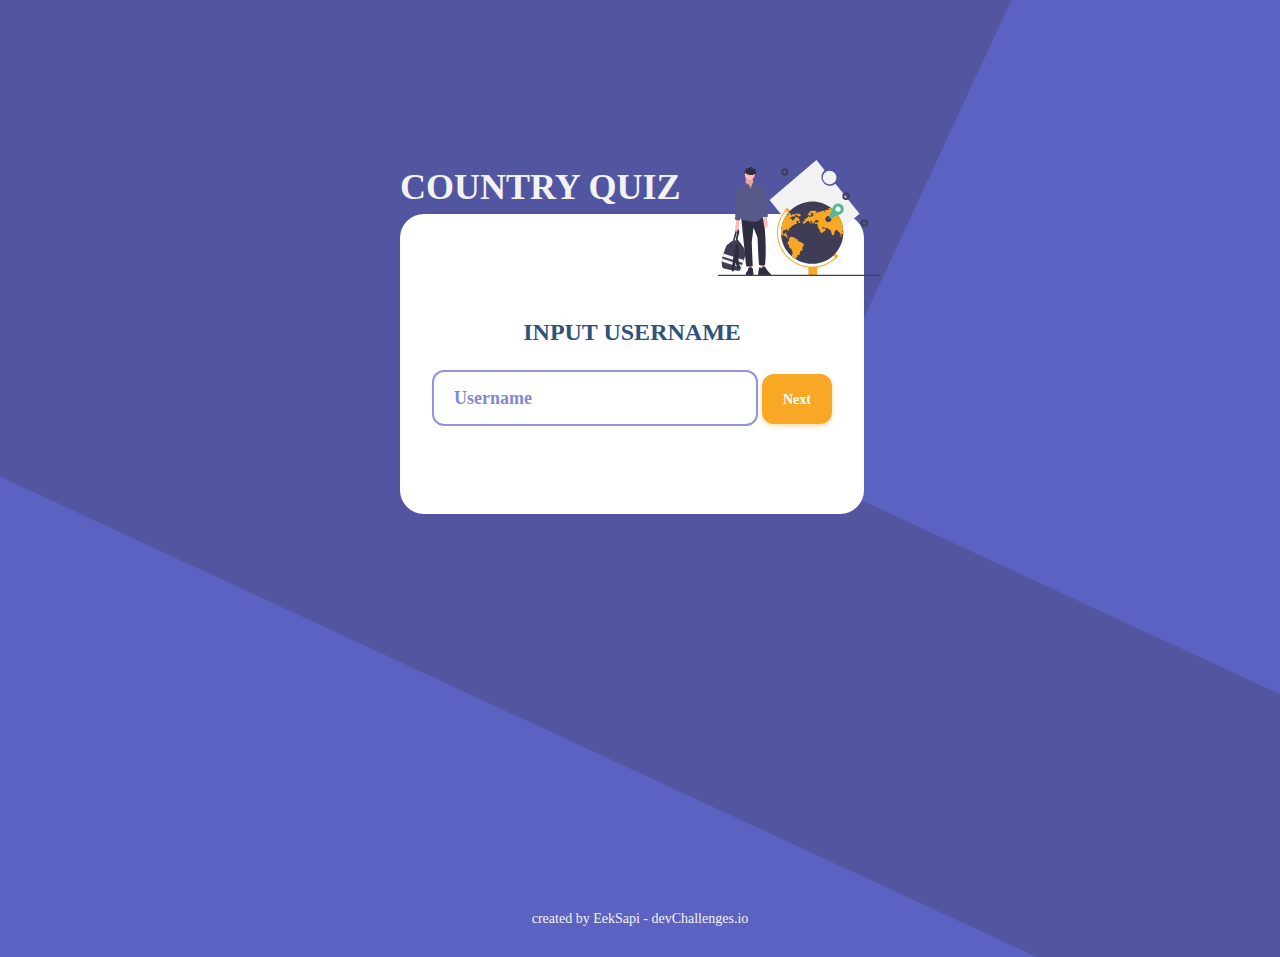
<file: index.html>
<!DOCTYPE html>
<html lang="en">
  <head>
    <meta charset="utf-8" />
    <meta name="viewport"content="width=device-width, initial-scale=1, maximum-scale=5"/>
    <link rel="icon" href="icon/undraw_winners_ao2o 2.svg" />
    <link rel="stylesheet" href="style/styles.css" />
    <link rel="stylesheet" href="style/mobile.css" />
    <title>Country Quiz</title>
  </head>

  <body>
    <div class="box">
      <div id="ans" style="display: none;"></div>
      <img src="icon/undraw_adventure_4hum 1.svg" alt="" class="image-icon">
      <div class="title">COUNTRY QUIZ</div>
      <div class="input-box">
        <form action="question.html">
            <div id="question" class="question">INPUT USERNAME</div>
            <input required id="input" class="input" type="text" placeholder="Username">
            <button type="submit" class="nextt">
                <a>Next</a>
            </button>
        </form>
      </div>
    </div>
    <div class="watermark">
      created by 
      <a href="https://github.com/EekSapi" class="ref">EekSapi</a> 
      - <a href="https://devchallenges.io/" class="ref">devChallenges.io</a>
    </div>
  </body>

  <script src="script.js"></script>

</html>
</file>
<file: style/styles.css>
body{
    background: url(background.png) ;
    margin: 160px 20px 0 20px;
    background-position: center;
    background-repeat: no-repeat;
}

.box{
    max-width: 480px;
    height: 515px;
    margin: auto;
}

.title{
    font-family: 'Poppins';
    font-style: normal;
    font-weight: 700;
    font-size: 36px;
    line-height: 54px;
    color: #F2F2F2;
}

.image-icon{
    display: block;
    float: right;
    margin-left: auto ;
    position: relative;
}

.input-box{
    text-align: center;
    width: 464px;
    height: 300px;
    background: #FFFFFF;
    border-radius: 24px;
}

.flag{
    padding: 70px 30px 0 30px;
}

.question{
    padding: 100px 30px 0 30px;
    text-align: center;
    font-family: 'Poppins';
    font-style: normal;
    font-weight: 700;
    font-size: 24px;
    line-height: 36px;
    color: #2F527B;
}

input{
    margin-top: 20px;
    width: 300px;
    height: 50px;
    border-radius: 12px;
    padding-left: 20px;
    font-family: 'Poppins';
    font-style: normal;
    font-weight: 700;
    font-size: 18px;
    line-height: 27px;
    color: rgba(96, 102, 208, 0.8);
    background: #FFFFFF;
    border: 2px solid rgba(96, 102, 208, 0.7);
    border-radius: 12px;
    outline-style: none;
}

input::placeholder{
    color: rgba(96, 102, 208, 0.8);
}

.nextt{
    cursor: pointer;
    width: 70px;
    height: 50px;
    background: #F9A826;
    border-style: none;
    box-shadow: 0px 2px 4px rgba(252, 168, 47, 0.4);
    border-radius: 12px;
    font-family: 'Poppins';
    font-style: normal;
    font-weight: 700;
    font-size: 14px;
    line-height: 27px;
    color: #FFFFFF;
}

.nextt:hover{
    background: #f98c26;
}

a { text-decoration: none; color: #FFFFFF }

.watermark{
    position: relative;
    margin-top: 235px;
    font-family: 'Montserrat';
    font-style: normal;
    font-weight: 500;
    font-size: 14px;
    line-height: 17px;
    text-align: center;
    margin-bottom: 30px;
    color: #F2F2F2;
}

a.ref { text-decoration: none; color: #F2F2F2}
a.ref:hover { text-decoration: underline; color: #F2F2F2}
</file>
<file: style/mobile.css>
@media screen and (max-width:520px) {
    body{
        background: url(background.png) ;
        margin: 100px 20px 0 20px;
        background-position: center;
        background-repeat: no-repeat;
    }
    
    .box{
        max-width: 300px;
        height: 515px;
        margin: auto;
    }
    
    .title{
        font-family: 'Poppins';
        font-style: normal;
        font-weight: 700;
        font-size: 26px;
        line-height: 54px;
        color: #F2F2F2;
    }
    
    .image-icon{
        width: 80px;
        display: block;
        float: right;
        margin-left: auto ;
        position: relative;
    }
    
    .input-box{
        text-align: center;
        width: 300px;
        height: 180px;
        background: #FFFFFF;
        border-radius: 24px;
    }
    

    
    .question{
        padding: 30px 30px 0 30px;
        text-align: center;
        font-family: 'Poppins';
        font-style: normal;
        font-weight: 700;
        font-size: 18px;
        line-height: 36px;
        color: #2F527B;
    }
    
    input{
        margin-top: 20px;
        width: 170px;
        height: 40px;
        border-radius: 12px;
        padding-left: 20px;
        font-family: 'Poppins';
        font-style: normal;
        font-weight: 700;
        font-size: 14px;
        line-height: 27px;
        color: rgba(96, 102, 208, 0.8);
        background: #FFFFFF;
        border: 2px solid rgba(96, 102, 208, 0.7);
        border-radius: 12px;
        outline-style: none;
    }
    
    input::placeholder{
        color: rgba(96, 102, 208, 0.8);
    }
    
    .nextt{
        cursor: pointer;
        width: 50px;
        height: 40px;
        background: #F9A826;
        border-style: none;
        box-shadow: 0px 2px 4px rgba(252, 168, 47, 0.4);
        border-radius: 12px;
        font-family: 'Poppins';
        font-style: normal;
        font-weight: 700;
        font-size: 12px;
        line-height: 27px;
        color: #FFFFFF;
    }
    
    .nextt:hover{
        background: #f98c26;
    }
    
    a { text-decoration: none; color: #FFFFFF }
    
    .watermark{
        position: relative;
        margin-top: 235px;
        font-family: 'Montserrat';
        font-style: normal;
        font-weight: 500;
        font-size: 10px;
        line-height: 17px;
        text-align: center;
        margin-bottom: 30px;
        color: #F2F2F2;
    }
    
    a.ref { text-decoration: none; color: #F2F2F2}
    a.ref:hover { text-decoration: underline; color: #F2F2F2}
}
</file>
